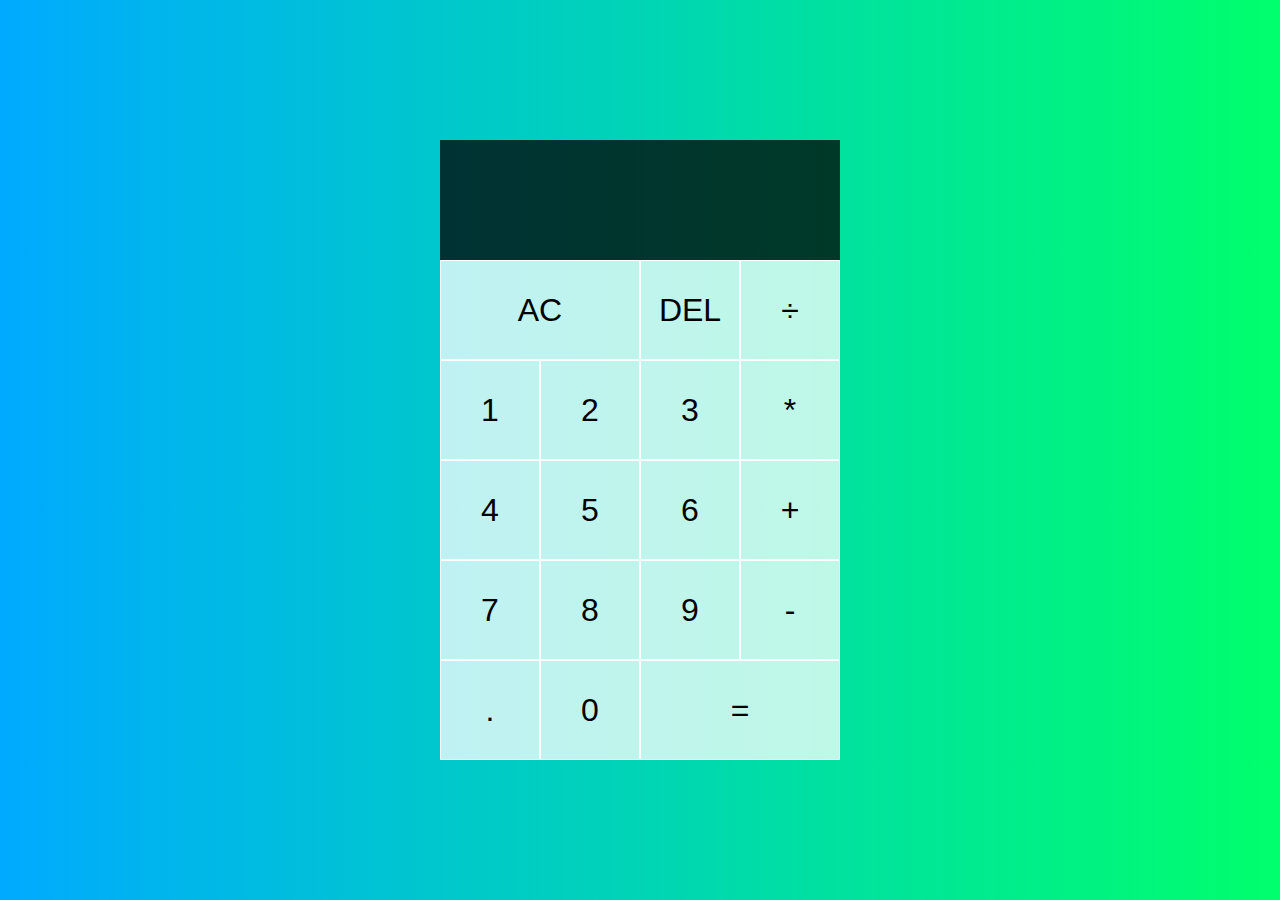
<file: calculater/index.html>
<!DOCTYPE html>
<html lang="en">
<head>
  <meta charset="UTF-8">
  <meta name="viewport" content="width=device-width, initial-scale=1.0">
  <meta http-equiv="X-UA-Compatible" content="ie=edge">
  <title>Calculator</title>
  <link href="styles.css" rel="stylesheet">
  <script src="app.js" defer></script>
</head>
<body>
  <div class="calculator-grid">
    <div class="output">
      <div data-previous-operand class="previous-operand"></div>
      <div data-current-operand class="current-operand"></div>
    </div>
    <button data-all-clear class="span-two">AC</button>
    <button data-delete>DEL</button>
    <button data-operation>÷</button>
    <button data-number>1</button>
    <button data-number>2</button>
    <button data-number>3</button>
    <button data-operation>*</button>
    <button data-number>4</button>
    <button data-number>5</button>
    <button data-number>6</button>
    <button data-operation>+</button>
    <button data-number>7</button>
    <button data-number>8</button>
    <button data-number>9</button>
    <button data-operation>-</button>
    <button data-number>.</button>
    <button data-number>0</button>
    <button data-equals class="span-two">=</button>
  </div>
</body>
</html>
</file>
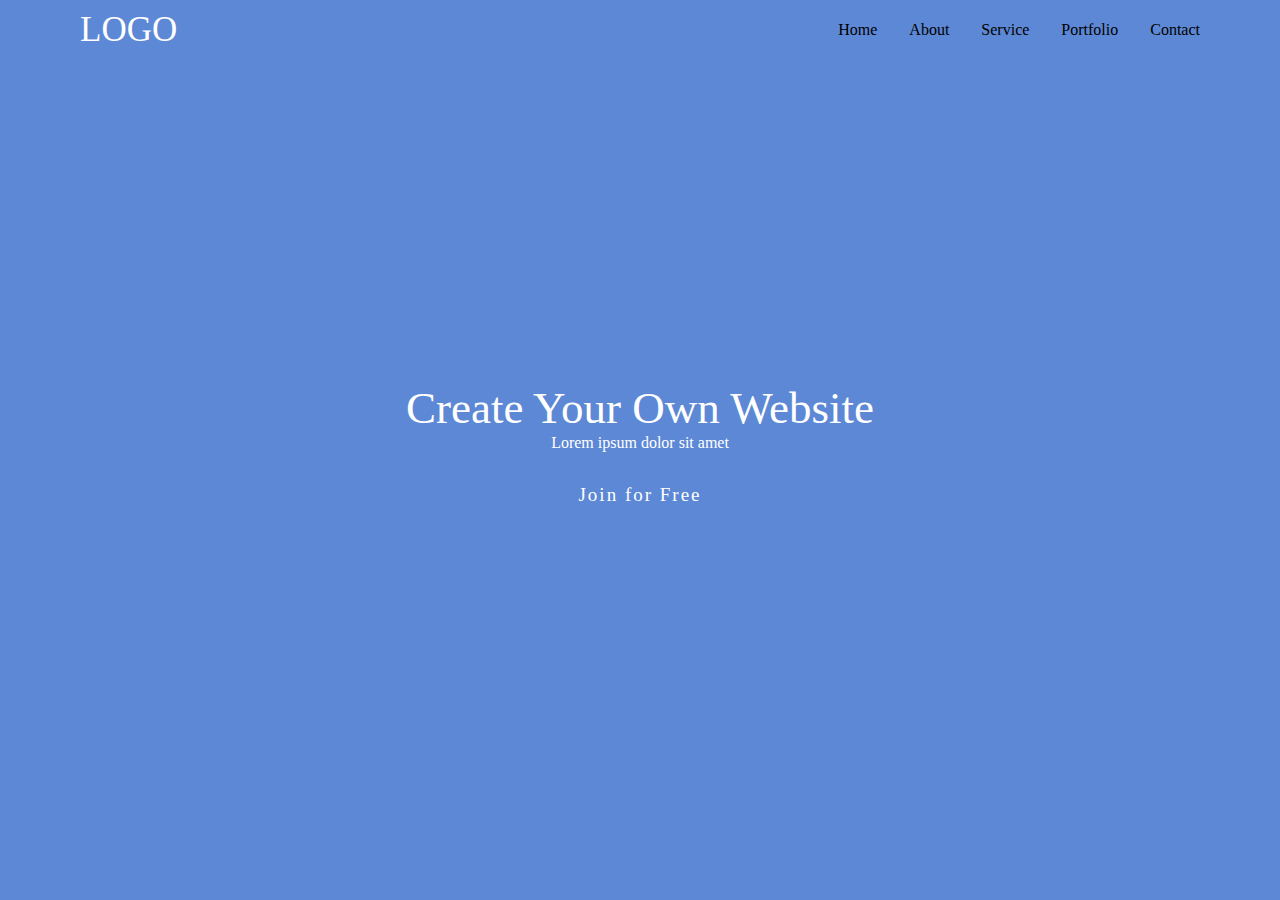
<file: landing page/index.html>
<!DOCTYPE html>
<html lang="en">
<head>
    <meta charset="UTF-8">
    <meta name="viewport" content="width=device-width, initial-scale=1.0">
    <title>Landing Page</title>
    <link rel="stylesheet" href="styles.css">
</head>
<body>
    <div class="container">
        <div class="row">
        <nav class="navbar">
            <h1>LOGO</h1>
            <ul>
                <li <a href="">Home</a></li>
                <br>
                <li <a href="">About</a></li>
                <br>
                <li <a href="">Service</a></li>
                <br>
                <li <a href="">Portfolio</a></li>
                <br>
                <li <a href="">Contact</a></li>
            </ul>
        </nav>
        <div class="content">
            <h1>Create Your Own Website</h1>
            <p>Lorem ipsum dolor sit amet </p>
            <a href="">Join for Free</a>
        </div>
    </div>
</div>
</body>
</html>
</file>
<file: calculater/styles.css>
*, *::before, *::after {
    box-sizing: border-box;
    font-family: Gotham Rounded, sans-serif;
    font-weight: normal;
  }
  
  body {
    padding: 0;
    margin: 0;
    background: linear-gradient(to right, #00AAFF, #00FF6C);
  }
  
  .calculator-grid {
    display: grid;
    justify-content: center;
    align-content: center;
    min-height: 100vh;
    grid-template-columns: repeat(4, 100px);
    grid-template-rows: minmax(120px, auto) repeat(5, 100px);
  }
  
  .calculator-grid > button {
    cursor: pointer;
    font-size: 2rem;
    border: 1px solid white;
    outline: none;
    background-color: rgba(255, 255, 255, .75);
  }
  
  .calculator-grid > button:hover {
    background-color: rgba(255, 255, 255, .9);
  }
  
  .span-two {
    grid-column: span 2;
  }
  
  .output {
    grid-column: 1 / -1;
    background-color: rgba(0, 0, 0, .75);
    display: flex;
    align-items: flex-end;
    justify-content: space-around;
    flex-direction: column;
    padding: 10px;
    word-wrap: break-word;
    word-break: break-all;
  }
  
  .output .previous-operand {
    color: rgba(255, 255, 255, .75);
    font-size: 1.5rem;
  }
  
  .output .current-operand {
    color: white;
    font-size: 2.5rem;
  }
</file>
<file: landing page/styles.css>
*{
    margin: 0px;
    padding: 0px;
    box-sizing: border-box;
}
.container{
    width: 100%;
    min-height: 100vh;
    background-image:linear url("image.jpg") ;
     background-repeat: no-repeat;
     background-position: center;
     background-size: cover;

}
.row{
    width: 100%;
    padding: 0px 80px;
}
.navbar{
    width: 100%;
    display: flex;
    justify-content: space-between;
    align-items: center;
    padding: relative;
    z-index: 1;
}
.navbar ul{
    display: flex;
    justify-content: center;
    align-items: center;
    margin-top: 10px;
    gap: 1rem;
}
.navbar ul li{
    list-style: none;
 
}
.navbar ul li a{
    padding: 10px 18px;
    border-radius: 5px;
    font-family: sans-serif;
    font-size: 16px;
    color: #fff;
    text-decoration: none;
}
.navbar ul li a :hover{
    background-color: #5d88d5;
}
.navbar h1 {
    color: #fff;
    font-size: 35px;
    font-weight: 500;
    text-transform: uppercase;
    margin-top: 10px;
}
.content{
    width: 100%;
    min-height: 100vh;
    position: absolute;
    top: 0;
    left: 0;
    display: flex;
    justify-content: center;
    align-items: center;
    flex-direction: column;
}
.content h1{
    font-size: 45px;
    color: #fff;
    font-weight: 400;
}
.content p{
    font-size: 16px;
    color: #fff; 
}
.content a{
    text-decoration: none;
    margin-top: 20px;
    font-size:19px;
    display: inline-block;
    letter-spacing: 2px;
    padding: 12px 20px;
    background-color: #5d88d5 ;
    border-radius: 5px ;
    color: #fff;
}
.container a:hover{
  background-color: #2d88d5;
}
.container{
    background-color: #5d88d5;
}
</file>
